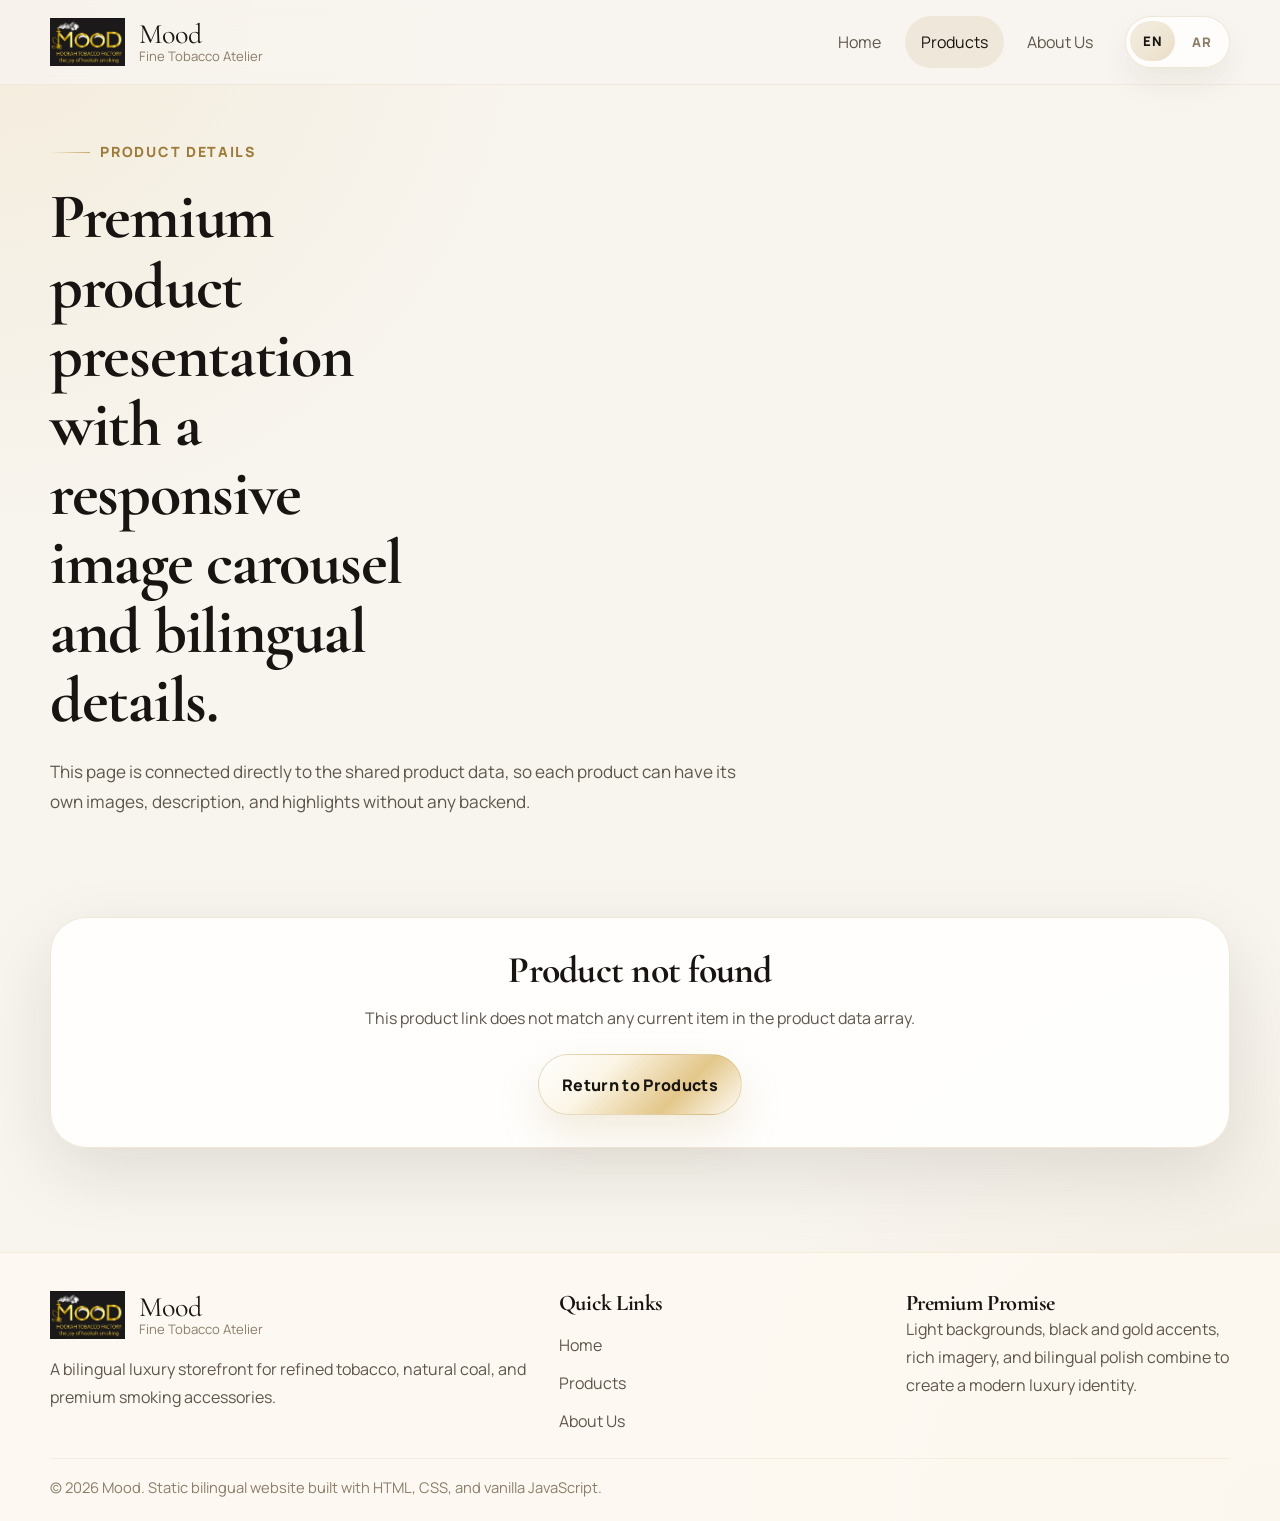
<file: product-details.html>
<!DOCTYPE html>
<html lang="en" dir="ltr">
<head>
  <meta charset="UTF-8">
  <meta name="viewport" content="width=device-width, initial-scale=1.0">
  <title>Mood | Product Details</title>
  <link rel="preconnect" href="https://fonts.googleapis.com">
  <link rel="preconnect" href="https://fonts.gstatic.com" crossorigin>
  <link href="https://fonts.googleapis.com/css2?family=Cormorant+Garamond:wght@500;600;700&family=Manrope:wght@400;500;600;700;800&family=Tajawal:wght@400;500;700;800&display=swap" rel="stylesheet">
  <link rel="stylesheet" href="style.css">
  <script src="script.js" defer></script>
</head>
<body data-page="productDetail">
  <header class="site-header">
    <div class="container header-shell">
      <a class="brand" href="index.html" aria-label="Mood">
        <span class="brand-mark"><img src="images/logo.jpeg" alt="Mood logo"></span>
        <span class="brand-copy">
          <span class="brand-name">Mood</span>
          <span class="brand-tagline" data-i18n="nav.brandTagline">Fine Tobacco Atelier</span>
        </span>
      </a>

      <button
        class="nav-toggle"
        type="button"
        data-nav-toggle
        aria-expanded="false"
        aria-controls="site-navigation-panel"
        aria-label="Open menu"
        data-i18n-aria-label="nav.menuLabel"
      >
        <span class="sr-only" data-i18n="nav.menuLabel">Open menu</span>
        <span class="nav-toggle__bars" aria-hidden="true">
          <span></span>
          <span></span>
          <span></span>
        </span>
      </button>

      <div class="nav-panel" id="site-navigation-panel" data-nav-panel>
        <nav class="site-nav" aria-label="Primary">
          <a class="nav-link" href="index.html" data-i18n="nav.home">Home</a>
          <a class="nav-link is-active" href="products.html" data-i18n="nav.products">Products</a>
          <a class="nav-link" href="about.html" data-i18n="nav.about">About Us</a>
        </nav>

        <div class="header-actions">
          <div class="lang-switcher" aria-label="Language switcher">
            <button class="lang-option" type="button" data-lang-option="en">EN</button>
            <button class="lang-option" type="button" data-lang-option="ar">AR</button>
          </div>
        </div>
      </div>
    </div>
    <button class="nav-backdrop" type="button" data-nav-backdrop tabindex="-1" aria-hidden="true"></button>
  </header>

  <main>
    <section class="page-hero section section--tight">
      <div class="container">
        <div class="page-hero__shell reveal">
          <div class="page-hero__copy">
            <span class="eyebrow" data-i18n="detail.hero.eyebrow">Product Details</span>
            <h1 data-i18n="detail.hero.title">Premium product presentation with a responsive image carousel and bilingual details.</h1>
            <p class="lead lead--compact" data-i18n="detail.hero.text">This page is connected directly to the shared product data, so each product can have its own images, description, and highlights without any backend.</p>
          </div>
        </div>
      </div>
    </section>

    <section class="section section--compact">
      <div class="container">
        <div id="product-detail-root">
          <!-- Product detail content is rendered from script.js -->
        </div>
      </div>
    </section>
  </main>

  <footer class="site-footer">
    <div class="container footer-grid">
      <div>
        <a class="brand brand--footer" href="index.html" aria-label="Mood">
          <span class="brand-mark"><img src="images/logo.jpeg" alt="Mood logo"></span>
          <span class="brand-copy">
            <span class="brand-name">Mood</span>
            <span class="brand-tagline" data-i18n="nav.brandTagline">Fine Tobacco Atelier</span>
          </span>
        </a>
        <p class="footer-text" data-i18n="footer.description">A bilingual luxury storefront for refined tobacco, natural coal, and premium smoking accessories.</p>
      </div>

      <div>
        <h2 class="footer-title" data-i18n="footer.linksTitle">Quick Links</h2>
        <div class="footer-links">
          <a href="index.html" data-i18n="nav.home">Home</a>
          <a href="products.html" data-i18n="nav.products">Products</a>
          <a href="about.html" data-i18n="nav.about">About Us</a>
        </div>
      </div>

      <div>
        <h2 class="footer-title" data-i18n="footer.promiseTitle">Premium Promise</h2>
        <p class="footer-text" data-i18n="footer.promiseText">Light backgrounds, black and gold accents, rich imagery, and bilingual polish combine to create a modern luxury identity.</p>
      </div>
    </div>

    <div class="container footer-bottom">
      <p class="footer-copy" data-footer-copy></p>
    </div>
  </footer>
</body>
</html>
</file>
<file: style.css>
:root {
  --bg: #f8f5ef;
  --bg-elevated: #fffdfa;
  --bg-soft: #f3ede2;
  --surface: rgba(255, 253, 248, 0.94);
  --surface-strong: rgba(255, 255, 255, 0.98);
  --text: #171411;
  --text-soft: #5f564b;
  --text-muted: #8b7d69;
  --border: rgba(198, 168, 106, 0.26);
  --border-strong: rgba(198, 168, 106, 0.5);
  --gold: #c6a86a;
  --gold-deep: #9d7b38;
  --shadow-soft: 0 22px 60px rgba(27, 19, 6, 0.08);
  --shadow-card: 0 24px 70px rgba(24, 18, 8, 0.11);
  --shadow-hover: 0 26px 80px rgba(18, 13, 5, 0.16);
  --radius-md: 22px;
  --radius-lg: 34px;
  --radius-full: 999px;
  --container: min(1180px, calc(100% - 2rem));
  --font-display: "Cormorant Garamond", Georgia, serif;
  --font-sans: "Manrope", "Segoe UI", sans-serif;
  --font-ar-heading: "Tajawal", sans-serif;
  --font-ar-body: "Tajawal", sans-serif;
  --transition: 240ms ease;
}

*,
*::before,
*::after {
  box-sizing: border-box;
}

html {
  scroll-behavior: smooth;
}

body {
  margin: 0;
  min-height: 100vh;
  background:
    radial-gradient(circle at top left, rgba(224, 196, 133, 0.18), transparent 28%),
    radial-gradient(circle at bottom right, rgba(198, 168, 106, 0.12), transparent 30%),
    var(--bg);
  color: var(--text);
  font-family: var(--font-sans);
  line-height: 1.75;
  text-align: start;
}

html[lang="ar"] body {
  font-family: var(--font-ar-body);
}

img {
  display: block;
  max-width: 100%;
}

a {
  color: inherit;
  text-decoration: none;
}

button,
input,
select {
  font: inherit;
}

button {
  border: 0;
  background: none;
  cursor: pointer;
}

h1,
h2,
h3,
h4 {
  margin: 0;
  font-family: var(--font-display);
  font-weight: 700;
  line-height: 1.08;
  letter-spacing: -0.02em;
}

html[lang="ar"] h1,
html[lang="ar"] h2,
html[lang="ar"] h3,
html[lang="ar"] h4,
html[lang="ar"] .eyebrow,
html[lang="ar"] .footer-title,
html[lang="ar"] .brand-name {
  font-family: var(--font-ar-heading);
  letter-spacing: 0;
}

p {
  margin: 0;
}

::selection {
  background: rgba(198, 168, 106, 0.28);
}

.container {
  width: var(--container);
  margin-inline: auto;
}

.section {
  padding-block: 4.5rem;
}

.section--compact {
  padding-block: 2.75rem 4.5rem;
}

.section--tight {
  padding-block: 2rem 3.5rem;
}

.section-contrast {
  position: relative;
}

.section-contrast::before {
  content: "";
  position: absolute;
  inset: 1.5rem 0;
  background:
    linear-gradient(135deg, rgba(255, 255, 255, 0.92), rgba(244, 236, 220, 0.8)),
    var(--bg-soft);
  border-block: 1px solid var(--border);
  z-index: -1;
}

.site-header {
  position: sticky;
  top: 0;
  z-index: 30;
  backdrop-filter: blur(18px);
  background: rgba(248, 245, 239, 0.82);
  border-bottom: 1px solid rgba(198, 168, 106, 0.14);
}

.header-shell {
  display: flex;
  align-items: center;
  justify-content: space-between;
  gap: 1.25rem;
  padding-block: 1rem;
}

.brand {
  display: inline-flex;
  align-items: center;
  gap: 0.85rem;
  min-width: 0;
}

.brand-mark {
  display: grid;
  place-items: center;
  flex: 0 0 auto;
  inline-size: auto;
  block-size: auto;
}

.brand-mark img {
  inline-size: auto;
  block-size: 3rem;
  object-fit: contain;
}

.brand-copy {
  display: flex;
  flex-direction: column;
  min-width: 0;
}

.brand-name {
  font-family: var(--font-display);
  font-size: 1.75rem;
  line-height: 1;
}

.brand-tagline {
  color: var(--text-muted);
  font-size: 0.82rem;
  line-height: 1.25;
}

html[lang="ar"] .brand-tagline,
html[lang="ar"] .nav-link,
html[lang="ar"] .button,
html[lang="ar"] .lang-option {
  font-family: var(--font-ar-body);
}

.site-nav {
  display: flex;
  flex-wrap: wrap;
  justify-content: center;
  gap: 0.45rem;
}

.nav-panel {
  display: flex;
  align-items: center;
  gap: 1rem;
}

.nav-toggle,
.nav-backdrop {
  display: none;
}

.nav-toggle {
  align-items: center;
  justify-content: center;
  inline-size: 3.25rem;
  block-size: 3.25rem;
  border: 1px solid var(--border);
  border-radius: 50%;
  background: rgba(255, 255, 255, 0.84);
  box-shadow: 0 16px 34px rgba(35, 29, 18, 0.08);
  transition: transform var(--transition), box-shadow var(--transition), border-color var(--transition);
}

.nav-toggle:hover,
.nav-toggle:focus-visible {
  transform: translateY(-2px);
  border-color: var(--border-strong);
  box-shadow: 0 20px 38px rgba(35, 29, 18, 0.12);
}

.nav-toggle__bars {
  display: inline-flex;
  flex-direction: column;
  gap: 0.28rem;
}

.nav-toggle__bars span {
  display: block;
  inline-size: 1.1rem;
  block-size: 2px;
  border-radius: 999px;
  background: var(--text);
  transition: transform var(--transition), opacity var(--transition);
}

.sr-only {
  position: absolute;
  inline-size: 1px;
  block-size: 1px;
  padding: 0;
  margin: -1px;
  overflow: hidden;
  clip: rect(0, 0, 0, 0);
  white-space: nowrap;
  border: 0;
}

.nav-link {
  padding: 0.75rem 1rem;
  border-radius: var(--radius-full);
  color: var(--text-soft);
  transition: color var(--transition), background-color var(--transition), transform var(--transition);
}

.nav-link:hover,
.nav-link:focus-visible {
  color: var(--text);
  background: rgba(198, 168, 106, 0.11);
  transform: translateY(-1px);
}

.nav-link.is-active {
  color: var(--text);
  background: rgba(198, 168, 106, 0.16);
}

.header-actions {
  display: flex;
  align-items: center;
  flex-wrap: wrap;
  gap: 0.75rem;
}

.button--compact {
  min-inline-size: auto;
  padding: 0.82rem 1.15rem;
}

.lang-switcher {
  display: inline-flex;
  align-items: center;
  gap: 0.25rem;
  padding: 0.28rem;
  direction: ltr;
  border: 1px solid var(--border);
  border-radius: var(--radius-full);
  background: rgba(255, 255, 255, 0.82);
  box-shadow: 0 16px 30px rgba(35, 29, 18, 0.06);
}

.lang-option {
  padding: 0.55rem 0.8rem;
  border-radius: var(--radius-full);
  color: var(--text-muted);
  font-size: 0.82rem;
  font-weight: 800;
  letter-spacing: 0.06em;
  transition: background-color var(--transition), color var(--transition), transform var(--transition);
}

.lang-option:hover,
.lang-option:focus-visible {
  color: var(--text);
}

.lang-option.is-active {
  background: linear-gradient(135deg, rgba(198, 168, 106, 0.18), rgba(198, 168, 106, 0.36));
  color: var(--text);
  transform: translateY(-1px);
}

.hero {
  padding-block: 4.5rem 3rem;
}

.hero-grid {
  display: grid;
  grid-template-columns: minmax(0, 1.02fr) minmax(0, 0.98fr);
  align-items: center;
  gap: 3rem;
}

.eyebrow {
  display: inline-flex;
  align-items: center;
  gap: 0.65rem;
  margin-bottom: 1.1rem;
  color: var(--gold-deep);
  font-size: 0.88rem;
  font-weight: 800;
  letter-spacing: 0.12em;
  text-transform: uppercase;
}

.eyebrow::before {
  content: "";
  inline-size: 2.5rem;
  block-size: 1px;
  background: linear-gradient(to right, transparent, var(--gold));
}

.hero-copy h1,
.page-hero h1 {
  max-width: 12ch;
  font-size: clamp(3rem, 5vw, 5.4rem);
}

.lead {
  max-width: 62ch;
  margin-top: 1.35rem;
  color: var(--text-soft);
  font-size: 1.07rem;
}

.lead--compact {
  max-width: 70ch;
}

.hero-actions,
.cta-actions {
  display: flex;
  flex-wrap: wrap;
  gap: 1rem;
  margin-top: 2rem;
}

.button {
  display: inline-flex;
  align-items: center;
  justify-content: center;
  min-inline-size: 11.5rem;
  padding: 0.95rem 1.45rem;
  border-radius: var(--radius-full);
  border: 1px solid transparent;
  font-weight: 800;
  letter-spacing: 0.02em;
  transition: transform var(--transition), box-shadow var(--transition), background-color var(--transition), border-color var(--transition), color var(--transition);
}

.button:hover,
.button:focus-visible {
  transform: translateY(-3px);
}

.button-primary {
  border-color: rgba(198, 168, 106, 0.38);
  background:
    linear-gradient(135deg, rgba(255, 255, 255, 0.98) 0%, rgba(251, 245, 229, 0.98) 32%, rgba(226, 196, 133, 0.96) 68%, rgba(255, 253, 247, 0.98) 100%);
  color: var(--text);
  box-shadow: 0 18px 40px rgba(198, 168, 106, 0.22);
}

.button-primary:hover,
.button-primary:focus-visible {
  border-color: rgba(198, 168, 106, 0.56);
  box-shadow: 0 22px 48px rgba(198, 168, 106, 0.28);
}

.button-secondary {
  border-color: rgba(23, 20, 17, 0.12);
  background: rgba(255, 255, 255, 0.84);
  color: var(--text);
  box-shadow: 0 16px 32px rgba(23, 20, 17, 0.06);
}

.button-secondary:hover,
.button-secondary:focus-visible {
  border-color: var(--border-strong);
}

.hero-stats {
  display: grid;
  grid-template-columns: repeat(3, minmax(0, 1fr));
  gap: 1rem;
  margin-top: 2.35rem;
}

.stat-card {
  padding: 1.3rem;
  border: 1px solid var(--border);
  border-radius: var(--radius-md);
  background: var(--surface);
  box-shadow: var(--shadow-soft);
}

.stat-card strong {
  display: block;
  margin-bottom: 0.35rem;
  font-size: 1.7rem;
  font-weight: 800;
}

.stat-card span {
  color: var(--text-soft);
  font-size: 0.92rem;
}

.hero-visual {
  position: relative;
  min-height: 42rem;
}

.hero-glow {
  position: absolute;
  border-radius: 50%;
  filter: blur(10px);
}

.hero-glow--top {
  inset-block-start: 0.5rem;
  inset-inline-start: 2rem;
  inline-size: 14rem;
  block-size: 14rem;
  background: rgba(198, 168, 106, 0.22);
}

.hero-glow--bottom {
  inset-block-end: 1rem;
  inset-inline-end: 1rem;
  inline-size: 12rem;
  block-size: 12rem;
  background: rgba(23, 20, 17, 0.08);
}

.hero-card {
  position: absolute;
  overflow: hidden;
  border-radius: 2rem;
  border: 1px solid rgba(255, 255, 255, 0.75);
  background: rgba(255, 255, 255, 0.42);
  box-shadow: var(--shadow-card);
}

.hero-card img,
.category-media img,
.story-figure img,
.editorial-media img,
.product-media img,
.about-figure img {
  inline-size: 100%;
  block-size: 100%;
  object-fit: cover;
}

.hero-card--large {
  inset-block-start: 1rem;
  inset-inline-end: 3.5rem;
  inline-size: min(100%, 29rem);
  block-size: 32rem;
}

.hero-card--upper {
  inset-block-start: 0;
  inset-inline-start: 0;
  inline-size: 12rem;
  block-size: 15rem;
}

.hero-card--lower {
  inset-block-end: 0;
  inset-inline-start: 4.5rem;
  inline-size: 12rem;
  block-size: 14rem;
}

.floating-brief {
  position: absolute;
  inset-block-end: 2.25rem;
  inset-inline-start: 0;
  max-inline-size: 17rem;
  padding: 1.25rem 1.35rem;
  border: 1px solid var(--border);
  border-radius: 1.5rem;
  background: rgba(255, 252, 245, 0.92);
  box-shadow: var(--shadow-card);
}

.floating-label {
  display: inline-block;
  margin-bottom: 0.55rem;
  color: var(--gold-deep);
  font-size: 0.82rem;
  font-weight: 800;
  letter-spacing: 0.08em;
  text-transform: uppercase;
}

.section-heading {
  max-width: 48rem;
  margin-bottom: 2rem;
}

.section-heading h2 {
  font-size: clamp(2.25rem, 4vw, 3.65rem);
}

.section-heading p {
  margin-top: 1rem;
  color: var(--text-soft);
}

.lux-card {
  overflow: hidden;
  border: 1px solid var(--border);
  border-radius: var(--radius-lg);
  background:
    linear-gradient(180deg, rgba(255, 255, 255, 0.96), rgba(255, 252, 245, 0.9)),
    var(--surface-strong);
  box-shadow: var(--shadow-card);
  transition: transform 280ms ease, box-shadow 280ms ease, border-color 280ms ease;
}

.lux-card:hover,
.lux-card:focus-within {
  transform: translateY(-8px);
  border-color: var(--border-strong);
  box-shadow: var(--shadow-hover);
}

.category-grid,
.showcase-grid,
.info-grid,
.product-grid {
  display: grid;
  gap: 1.35rem;
}

.category-grid {
  grid-template-columns: repeat(3, minmax(0, 1fr));
}

.category-card {
  display: flex;
  flex-direction: column;
}

.category-media {
  aspect-ratio: 4 / 3;
}

.category-body,
.highlight-card,
.info-card,
.product-body {
  padding: 1.5rem;
}

.icon-badge {
  display: inline-grid;
  place-items: center;
  inline-size: 3rem;
  block-size: 3rem;
  margin-bottom: 1rem;
  border-radius: 1rem;
  background: linear-gradient(145deg, rgba(198, 168, 106, 0.16), rgba(198, 168, 106, 0.28));
  color: var(--gold-deep);
}

.icon-badge svg,
.feature-icon svg {
  inline-size: 1.45rem;
  block-size: 1.45rem;
}

.category-body h3,
.highlight-card h3,
.info-card h3,
.product-body h3,
.feature-card h3 {
  font-size: 1.6rem;
}

.category-body p,
.highlight-card p,
.info-card p,
.product-body p,
.feature-card p {
  margin-top: 0.8rem;
  color: var(--text-soft);
}

.category-meta {
  display: inline-flex;
  margin-top: 1rem;
  padding: 0.45rem 0.8rem;
  border-radius: var(--radius-full);
  background: rgba(198, 168, 106, 0.12);
  color: var(--gold-deep);
  font-size: 0.88rem;
  font-weight: 700;
}

.story-grid,
.editorial-panel,
.about-story {
  display: grid;
  grid-template-columns: minmax(0, 0.96fr) minmax(0, 1.04fr);
  align-items: center;
  gap: 2rem;
}

.story-media,
.about-visual {
  position: relative;
}

.story-figure,
.about-figure {
  overflow: hidden;
  border-radius: var(--radius-lg);
  border: 1px solid rgba(255, 255, 255, 0.75);
  box-shadow: var(--shadow-card);
}

.story-figure {
  aspect-ratio: 4 / 5;
}

.about-figure {
  aspect-ratio: 5 / 4;
}

.story-badge,
.quote-card {
  position: absolute;
  inset-block-end: 1.5rem;
  inset-inline-end: 1.5rem;
  max-inline-size: 16rem;
  padding: 1rem 1.15rem;
  border-radius: 1.35rem;
  border: 1px solid var(--border);
  background: rgba(255, 253, 247, 0.9);
  box-shadow: var(--shadow-soft);
  color: var(--text);
}

.story-copy h2,
.editorial-copy h2,
.about-copy h2 {
  font-size: clamp(2.15rem, 4vw, 3.45rem);
}

.story-copy p,
.editorial-copy p,
.about-copy p {
  margin-top: 1rem;
  color: var(--text-soft);
}

.feature-stack,
.story-points {
  display: grid;
  gap: 1rem;
  margin-top: 1.6rem;
}

.feature-card {
  display: flex;
  align-items: flex-start;
  gap: 1rem;
  padding: 1.15rem 1.2rem;
  border: 1px solid var(--border);
  border-radius: 1.4rem;
  background: rgba(255, 255, 255, 0.8);
}

.feature-icon {
  display: inline-grid;
  place-items: center;
  flex: 0 0 auto;
  inline-size: 3rem;
  block-size: 3rem;
  border-radius: 1rem;
  background: rgba(198, 168, 106, 0.15);
  color: var(--gold-deep);
}

.showcase-grid {
  grid-template-columns: repeat(3, minmax(0, 1fr));
  margin-bottom: 1.35rem;
}

.editorial-panel {
  overflow: hidden;
  padding: 1.2rem;
  border: 1px solid var(--border);
  border-radius: calc(var(--radius-lg) + 0.4rem);
  background:
    linear-gradient(135deg, rgba(255, 255, 255, 0.94), rgba(244, 236, 219, 0.86)),
    var(--surface-strong);
  box-shadow: var(--shadow-card);
}

.editorial-copy {
  padding: 1.1rem;
}

.editorial-media {
  overflow: hidden;
  min-height: 25rem;
  border-radius: 1.85rem;
}

.cta-band {
  display: flex;
  flex-wrap: wrap;
  align-items: center;
  justify-content: space-between;
  gap: 1.5rem;
  padding: 2rem;
  border: 1px solid var(--border);
  border-radius: calc(var(--radius-lg) + 0.25rem);
  background:
    linear-gradient(135deg, rgba(255, 255, 255, 0.97), rgba(241, 232, 213, 0.9)),
    var(--surface-strong);
  box-shadow: var(--shadow-card);
}

.page-hero {
  padding-block-start: 3rem;
}

.page-hero__shell {
  display: grid;
  gap: 1rem;
}

.page-ribbons {
  display: flex;
  flex-wrap: wrap;
  gap: 0.75rem;
}

.ribbon-chip {
  display: inline-flex;
  align-items: center;
  padding: 0.58rem 0.95rem;
  border-radius: var(--radius-full);
  background: rgba(198, 168, 106, 0.12);
  color: var(--gold-deep);
  font-size: 0.88rem;
  font-weight: 700;
}

.filter-shell {
  padding: 1.5rem;
  border: 1px solid var(--border);
  border-radius: calc(var(--radius-lg) + 0.2rem);
  background: rgba(255, 255, 255, 0.88);
  box-shadow: var(--shadow-card);
}

.filter-grid {
  display: grid;
  grid-template-columns: minmax(0, 1.25fr) repeat(2, minmax(0, 0.7fr));
  gap: 1rem;
}

.filter-control {
  display: flex;
  flex-direction: column;
  gap: 0.55rem;
}

.filter-control label {
  color: var(--text);
  font-size: 0.95rem;
  font-weight: 700;
}

.filter-control input,
.filter-control select {
  inline-size: 100%;
  padding: 0.95rem 1rem;
  border: 1px solid rgba(23, 20, 17, 0.08);
  border-radius: 1rem;
  background: rgba(248, 245, 239, 0.95);
  color: var(--text);
  transition: border-color var(--transition), box-shadow var(--transition), transform var(--transition);
}

.filter-control input:focus,
.filter-control select:focus {
  outline: none;
  border-color: var(--border-strong);
  box-shadow: 0 0 0 4px rgba(198, 168, 106, 0.14);
}

.results-meta {
  display: flex;
  flex-wrap: wrap;
  align-items: center;
  justify-content: space-between;
  gap: 0.8rem;
  margin-top: 1.1rem;
  padding-top: 1.1rem;
  border-top: 1px solid rgba(198, 168, 106, 0.18);
}

.results-meta p {
  color: var(--text-soft);
}

.results-count {
  color: var(--text);
  font-size: 1rem;
}

.product-grid {
  grid-template-columns: repeat(4, minmax(0, 1fr));
  margin-top: 1.5rem;
}

.product-card {
  display: flex;
  flex-direction: column;
  overflow: hidden;
  border: 1px solid var(--border);
  border-radius: 2rem;
  background: rgba(255, 255, 255, 0.92);
  box-shadow: var(--shadow-card);
  transition: transform 280ms ease, box-shadow 280ms ease, border-color 280ms ease;
}

.product-card:hover,
.product-card:focus-visible {
  transform: translateY(-8px);
  border-color: var(--border-strong);
  box-shadow: var(--shadow-hover);
}

.product-link {
  color: inherit;
}

.product-media {
  position: relative;
  aspect-ratio: 4 / 4.2;
  overflow: hidden;
}

.product-type-badge {
  position: absolute;
  inset-block-start: 1rem;
  inset-inline-start: 1rem;
  padding: 0.45rem 0.8rem;
  border-radius: var(--radius-full);
  background: rgba(255, 252, 245, 0.92);
  border: 1px solid var(--border);
  color: var(--gold-deep);
  font-size: 0.82rem;
  font-weight: 800;
}

.product-body {
  display: flex;
  flex-direction: column;
  gap: 0.95rem;
  flex: 1;
}

.product-meta {
  display: flex;
  flex-wrap: wrap;
  gap: 0.6rem;
}

.product-meta span {
  padding: 0.42rem 0.72rem;
  border-radius: var(--radius-full);
  background: rgba(198, 168, 106, 0.11);
  color: var(--text-soft);
  font-size: 0.82rem;
  font-weight: 700;
}

.product-link__footer {
  display: inline-flex;
  align-items: center;
  gap: 0.55rem;
  margin-top: auto;
  color: var(--gold-deep);
  font-size: 0.9rem;
  font-weight: 800;
}

.product-link__footer::after {
  content: "›";
  font-size: 1.15rem;
}

html[dir="rtl"] .product-link__footer::after {
  content: "‹";
}

.product-empty {
  grid-column: 1 / -1;
  padding: 2rem;
  border: 1px dashed var(--border-strong);
  border-radius: var(--radius-lg);
  background: rgba(255, 255, 255, 0.76);
  text-align: center;
}

.product-empty h3 {
  font-size: 2rem;
}

.product-empty p {
  margin-top: 0.75rem;
  color: var(--text-soft);
}

.product-detail-shell {
  display: grid;
  grid-template-columns: minmax(0, 0.92fr) minmax(0, 1.08fr);
  gap: 1.5rem;
  align-items: start;
}

.detail-gallery,
.detail-copy {
  border: 1px solid var(--border);
  border-radius: calc(var(--radius-lg) + 0.15rem);
  background:
    linear-gradient(180deg, rgba(255, 255, 255, 0.96), rgba(255, 252, 245, 0.9)),
    var(--surface-strong);
  box-shadow: var(--shadow-card);
}

.detail-gallery {
  padding: 1.1rem;
}

.detail-stage {
  position: relative;
  aspect-ratio: 4 / 4.4;
  overflow: hidden;
  border-radius: 1.85rem;
  background: rgba(245, 238, 225, 0.92);
}

.detail-stage img {
  inline-size: 100%;
  block-size: 100%;
  object-fit: cover;
}

.detail-gallery__actions {
  position: absolute;
  inset-inline: 1rem;
  inset-block-end: 1rem;
  display: flex;
  align-items: center;
  justify-content: space-between;
  gap: 0.8rem;
}

.detail-controls {
  display: flex;
  gap: 0.6rem;
}

.detail-control {
  display: inline-grid;
  place-items: center;
  inline-size: 2.8rem;
  block-size: 2.8rem;
  border: 1px solid rgba(198, 168, 106, 0.3);
  border-radius: 50%;
  background: rgba(255, 252, 246, 0.9);
  color: var(--text);
  font-size: 1.2rem;
  font-weight: 800;
  box-shadow: 0 12px 26px rgba(35, 29, 18, 0.08);
  transition: transform var(--transition), box-shadow var(--transition), border-color var(--transition);
}

.detail-control:hover,
.detail-control:focus-visible {
  transform: translateY(-2px);
  border-color: var(--border-strong);
  box-shadow: 0 16px 30px rgba(35, 29, 18, 0.12);
}

.detail-thumbnails {
  display: grid;
  grid-template-columns: repeat(3, minmax(0, 1fr));
  gap: 0.75rem;
  margin-top: 0.95rem;
}

.detail-thumbnail {
  overflow: hidden;
  padding: 0;
  border: 1px solid rgba(198, 168, 106, 0.22);
  border-radius: 1.2rem;
  background: rgba(255, 255, 255, 0.84);
  opacity: 0.8;
  transition: transform var(--transition), opacity var(--transition), border-color var(--transition), box-shadow var(--transition);
}

.detail-thumbnail img {
  inline-size: 100%;
  aspect-ratio: 1 / 1;
  object-fit: cover;
}

.detail-thumbnail.is-active,
.detail-thumbnail:hover,
.detail-thumbnail:focus-visible {
  opacity: 1;
  transform: translateY(-2px);
  border-color: var(--border-strong);
  box-shadow: 0 16px 30px rgba(35, 29, 18, 0.08);
}

.detail-copy {
  padding: 1.65rem;
}

.detail-topbar {
  display: flex;
  flex-wrap: wrap;
  justify-content: space-between;
  gap: 1rem;
  margin-bottom: 1.1rem;
}

.detail-back {
  display: inline-flex;
  align-items: center;
  gap: 0.45rem;
  color: var(--gold-deep);
  font-size: 0.92rem;
  font-weight: 800;
}

.detail-back::before {
  content: "‹";
  font-size: 1.2rem;
}

html[dir="rtl"] .detail-back::before {
  content: "›";
}

.detail-category {
  display: inline-flex;
  align-items: center;
  padding: 0.45rem 0.8rem;
  border-radius: var(--radius-full);
  background: rgba(198, 168, 106, 0.12);
  color: var(--gold-deep);
  font-size: 0.84rem;
  font-weight: 800;
}

.detail-copy h2 {
  font-size: clamp(2.4rem, 4vw, 3.9rem);
}

.detail-subtitle {
  margin-top: 0.85rem;
  color: var(--gold-deep);
  font-size: 1.02rem;
  font-weight: 700;
}

.detail-description {
  margin-top: 1rem;
  color: var(--text-soft);
}

.detail-meta {
  display: flex;
  flex-wrap: wrap;
  gap: 0.75rem;
  margin-top: 1.35rem;
}

.detail-meta span {
  padding: 0.55rem 0.85rem;
  border-radius: var(--radius-full);
  background: rgba(198, 168, 106, 0.11);
  color: var(--text);
  font-size: 0.88rem;
  font-weight: 700;
}

.detail-block {
  margin-top: 1.25rem;
  padding: 1.25rem;
  border: 1px solid rgba(198, 168, 106, 0.2);
  border-radius: 1.4rem;
  background: rgba(255, 255, 255, 0.78);
}

.detail-block h3 {
  font-size: 1.5rem;
}

.detail-block p {
  margin-top: 0.8rem;
  color: var(--text-soft);
}

.detail-highlights {
  display: grid;
  gap: 0.85rem;
  margin: 1rem 0 0;
  padding: 0;
  list-style: none;
}

.detail-highlights li {
  display: flex;
  align-items: flex-start;
  gap: 0.75rem;
  color: var(--text-soft);
}

.detail-highlights li::before {
  content: "";
  flex: 0 0 auto;
  inline-size: 0.75rem;
  block-size: 0.75rem;
  margin-top: 0.45rem;
  border-radius: 50%;
  background: linear-gradient(145deg, var(--gold), var(--gold-deep));
  box-shadow: 0 0 0 5px rgba(198, 168, 106, 0.12);
}

.detail-not-found {
  padding: 2rem;
  border: 1px solid var(--border);
  border-radius: calc(var(--radius-lg) + 0.15rem);
  background: rgba(255, 255, 255, 0.88);
  box-shadow: var(--shadow-card);
  text-align: center;
}

.detail-not-found h2 {
  font-size: 2.35rem;
}

.detail-not-found p {
  margin-top: 0.85rem;
  color: var(--text-soft);
}

.detail-not-found .button {
  margin-top: 1.4rem;
}

.map-banner {
  position: relative;
  overflow: hidden;
  display: flex;
  align-items: flex-end;
  aspect-ratio: 16 / 9;
  padding: clamp(1.5rem, 3vw, 2.35rem);
  border: 1px solid var(--border);
  border-radius: calc(var(--radius-lg) + 0.4rem);
  background:
    linear-gradient(145deg, rgba(255, 255, 255, 0.94), rgba(244, 236, 219, 0.8)),
    var(--surface-strong);
  box-shadow: var(--shadow-card);
}

.map-banner::before {
  content: "";
  position: absolute;
  inset: 0;
  background:
    linear-gradient(180deg, rgba(255, 255, 255, 0.05), rgba(23, 20, 17, 0.12)),
    url("./assets/world-map.svg") center/cover no-repeat;
  opacity: 0.95;
}

.map-banner__content {
  position: relative;
  z-index: 1;
  max-inline-size: 36rem;
  padding: 1.4rem;
  border: 1px solid rgba(255, 255, 255, 0.65);
  border-radius: 1.65rem;
  background: rgba(255, 253, 247, 0.78);
  backdrop-filter: blur(10px);
}

.map-banner__content h2 {
  font-size: clamp(2rem, 3.4vw, 3.35rem);
}

.map-banner__content p {
  margin-top: 0.85rem;
  color: var(--text-soft);
}

.map-tag {
  position: absolute;
  z-index: 1;
  padding: 0.55rem 0.9rem;
  border-radius: var(--radius-full);
  border: 1px solid rgba(198, 168, 106, 0.32);
  background: rgba(255, 252, 246, 0.9);
  color: var(--text);
  font-size: 0.82rem;
  font-weight: 800;
  box-shadow: 0 10px 24px rgba(23, 20, 17, 0.08);
}

.map-tag--one {
  top: 24%;
  left: 12%;
}

.map-tag--two {
  top: 38%;
  left: 46%;
}

.map-tag--three {
  top: 61%;
  right: 12%;
}

.info-grid {
  grid-template-columns: repeat(4, minmax(0, 1fr));
}

.info-grid--contact {
  grid-template-columns: repeat(3, minmax(0, 1fr));
}

.story-point {
  display: flex;
  align-items: flex-start;
  gap: 0.85rem;
}

.story-point__marker {
  flex: 0 0 auto;
  inline-size: 0.82rem;
  block-size: 0.82rem;
  margin-top: 0.5rem;
  border-radius: 50%;
  background: linear-gradient(145deg, var(--gold), var(--gold-deep));
  box-shadow: 0 0 0 6px rgba(198, 168, 106, 0.12);
}

.site-footer {
  margin-top: 2rem;
  padding-block: 2.4rem 1.3rem;
  border-top: 1px solid rgba(198, 168, 106, 0.16);
  background: rgba(255, 251, 243, 0.76);
}

.footer-grid {
  display: grid;
  grid-template-columns: minmax(0, 1.2fr) repeat(2, minmax(0, 0.8fr));
  gap: 1.4rem;
}

.brand--footer {
  margin-bottom: 1rem;
}

.footer-title {
  font-size: 1.4rem;
}

.footer-text {
  color: var(--text-soft);
}

.footer-links {
  display: grid;
  gap: 0.65rem;
  margin-top: 0.95rem;
}

.footer-links a {
  color: var(--text-soft);
  transition: color var(--transition), transform var(--transition);
}

.footer-links a:hover,
.footer-links a:focus-visible {
  color: var(--gold-deep);
  transform: translateX(3px);
}

html[dir="rtl"] .footer-links a:hover,
html[dir="rtl"] .footer-links a:focus-visible {
  transform: translateX(-3px);
}

.footer-bottom {
  margin-top: 1.4rem;
  padding-top: 1rem;
  border-top: 1px solid rgba(198, 168, 106, 0.14);
}

.footer-copy {
  color: var(--text-muted);
  font-size: 0.92rem;
}

.flash-wrap {
  padding-top: 1rem;
}

.flash {
  padding: 1rem 1.2rem;
  border: 1px solid var(--border);
  border-radius: 1.2rem;
  background: rgba(255, 255, 255, 0.88);
  box-shadow: var(--shadow-soft);
}

.flash--success {
  border-color: rgba(52, 127, 88, 0.24);
  color: #2d6f4e;
}

.flash--error {
  border-color: rgba(182, 83, 83, 0.24);
  color: #a54848;
}

.reveal {
  opacity: 0;
  transform: translateY(28px);
  transition: opacity 600ms ease, transform 600ms ease;
  transition-delay: var(--delay, 0s);
}

.reveal.is-visible {
  opacity: 1;
  transform: translateY(0);
}

:focus-visible {
  outline: 3px solid rgba(198, 168, 106, 0.42);
  outline-offset: 3px;
}

@media (max-width: 1120px) {
  .hero-grid,
  .story-grid,
  .editorial-panel,
  .about-story,
  .product-detail-shell {
    grid-template-columns: 1fr;
  }

  .hero-visual {
    min-height: 35rem;
  }

  .hero-card--large {
    inset-inline-end: 1rem;
  }

  .category-grid,
  .showcase-grid,
  .info-grid,
  .product-grid {
    grid-template-columns: repeat(2, minmax(0, 1fr));
  }

  .filter-grid,
  .footer-grid {
    grid-template-columns: 1fr;
  }
}

@media (max-width: 820px) {
  .section {
    padding-block: 3.75rem;
  }

  .header-shell {
    display: grid;
    grid-template-columns: minmax(0, 1fr) auto;
    align-items: center;
  }

  .nav-toggle {
    display: inline-flex;
  }

  .nav-panel {
    position: fixed;
    inset-block-start: 5.6rem;
    inset-inline: 1rem;
    z-index: 40;
    flex-direction: column;
    align-items: stretch;
    gap: 1rem;
    padding: 1rem;
    border: 1px solid var(--border);
    border-radius: 1.6rem;
    background: rgba(255, 252, 246, 0.97);
    box-shadow: 0 26px 60px rgba(18, 13, 5, 0.16);
    opacity: 0;
    pointer-events: none;
    transform: translateY(-14px) scale(0.98);
    transition: opacity var(--transition), transform var(--transition);
  }

  .site-nav {
    flex-direction: column;
    align-items: stretch;
  }

  .nav-link {
    text-align: center;
  }

  .header-actions {
    justify-content: center;
  }

  .nav-backdrop {
    position: fixed;
    inset: 0;
    z-index: 35;
    display: block;
    background: rgba(23, 20, 17, 0.18);
    opacity: 0;
    pointer-events: none;
    transition: opacity var(--transition);
  }

  body.nav-open {
    overflow: hidden;
  }

  body.nav-open .nav-panel {
    opacity: 1;
    pointer-events: auto;
    transform: translateY(0) scale(1);
  }

  body.nav-open .nav-backdrop {
    opacity: 1;
    pointer-events: auto;
  }

  body.nav-open .nav-toggle__bars span:nth-child(1) {
    transform: translateY(6px) rotate(45deg);
  }

  body.nav-open .nav-toggle__bars span:nth-child(2) {
    opacity: 0;
  }

  body.nav-open .nav-toggle__bars span:nth-child(3) {
    transform: translateY(-6px) rotate(-45deg);
  }

  .hero-copy h1,
  .page-hero h1 {
    max-width: none;
  }

  .hero-stats {
    grid-template-columns: 1fr;
  }

  .hero-visual {
    min-height: 31rem;
    overflow: hidden;
  }

  .hero-card--large {
    inline-size: 80%;
    block-size: 24rem;
  }

  .hero-card--upper,
  .hero-card--lower {
    inline-size: 9rem;
    block-size: 11rem;
  }

  .floating-brief,
  .story-badge,
  .quote-card {
    position: static;
    max-inline-size: none;
    margin-top: 1rem;
  }

  .map-banner {
    aspect-ratio: 1 / 1;
    align-items: flex-end;
  }

  .map-tag {
    font-size: 0.74rem;
  }

  .detail-copy {
    padding: 1.35rem;
  }
}

@media (max-width: 640px) {
  .container {
    width: min(100% - 1.25rem, 1180px);
  }

  .hero {
    padding-block-start: 3.25rem;
  }

  .hero-visual {
    min-height: 26rem;
    overflow: hidden;
  }

  .hero-card--large {
    position: relative;
    inset: auto;
    inline-size: 100%;
    block-size: 19rem;
  }

  .hero-card--upper,
  .hero-card--lower {
    display: none;
  }

  .category-grid,
  .showcase-grid,
  .info-grid,
  .product-grid {
    grid-template-columns: 1fr;
  }

  .detail-thumbnails {
    grid-template-columns: repeat(2, minmax(0, 1fr));
  }

  .detail-gallery__actions,
  .detail-topbar,
  .detail-meta {
    gap: 0.75rem;
  }

  .cta-band {
    padding: 1.5rem;
  }

  .button {
    inline-size: 100%;
  }

  .map-banner__content {
    padding: 1.15rem;
  }

  .map-tag--one {
    top: 12%;
    left: 7%;
  }

  .map-tag--two {
    top: 28%;
    left: 38%;
  }

  .map-tag--three {
    top: 52%;
    right: 7%;
  }
}

@media (prefers-reduced-motion: reduce) {
  html {
    scroll-behavior: auto;
  }

  *,
  *::before,
  *::after {
    animation-duration: 0.01ms !important;
    animation-iteration-count: 1 !important;
    transition-duration: 0.01ms !important;
    scroll-behavior: auto !important;
  }

  .reveal {
    opacity: 1;
    transform: none;
  }
}
</file>
